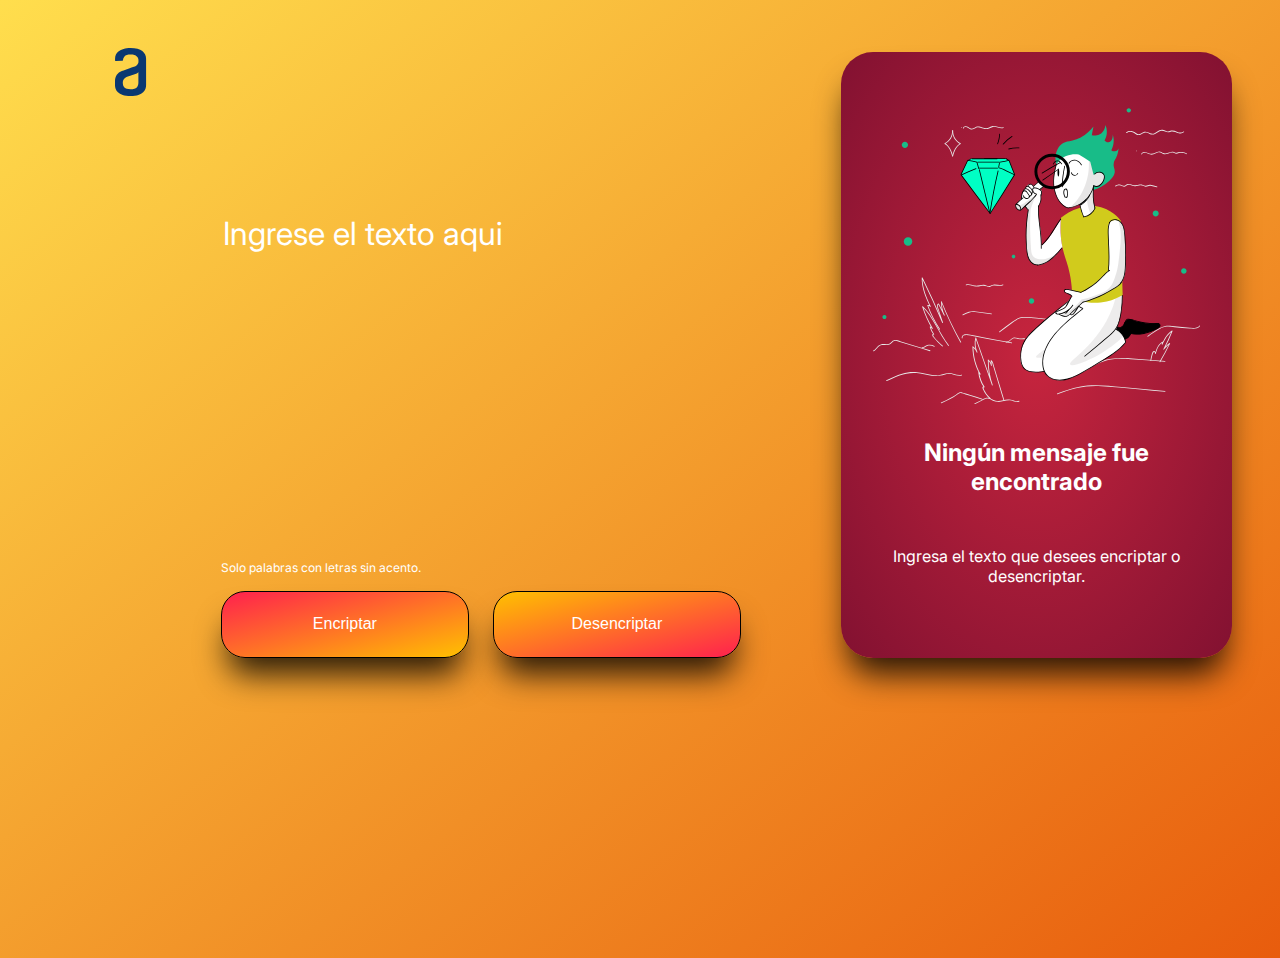
<file: index.html>
<!DOCTYPE html>
<html lang="es-mx">
<head>
    <meta charset="UTF-8"> 
    <meta http-equiv="X-UA-Compatible" content="IE=edge">
    <meta name="viewport" content="width=device-width, initial-scale=1.0">
    <title>Challenge</title>
    <link rel="stylesheet" href="style.css">
    <link rel="preconnect" href="https://fonts.googleapis.com">
    <link rel="preconnect" href="https://fonts.gstatic.com" crossorigin>
    <link href="https://fonts.googleapis.com/css2?family=Inter:ital,opsz,wght@0,14..32,100..900;1,14..32,100..900&display=swap" rel="stylesheet">
</head>
<body>
    <header>
        <div class="header">
            <a href="https://app.aluracursos.com/form-one/registro/latam-general">
                <img class="header__logo" src="assets/Logo.svg" alt="Logo de Alura">
            </a>
        </div>
    </header>
    <main>
        <div class="main">
            <div class="entrada">
                <textarea id="entradaTexto" class="entrada__texto" placeholder="Ingrese el texto aqui" rows="4"></textarea>
                <div class="entrada__pie">
                    <p class="entrada__guia">Solo palabras con letras sin acento.</p>
                    <div class="entrada__botones">
                        <button id="btnEncriptar" class="btn__encriptar">Encriptar</button>
                        <button id="btnDesencriptar" class="btn__desencriptar">Desencriptar</button>
                    </div>
                </div>
            </div>
            <div id="salida" class="salida">
                <img id="muneco" class="muneco" src="assets/Muneco.svg" alt="Muñeco del mensaje de salido">
                <textarea id="salidaMensaje" class="salida__mensaje" 
                placeholder="Ningún mensaje fue encontrado" readonly></textarea>
                <p id="salidaGuia" class="salida__guia">Ingresa el texto que desees encriptar o desencriptar.</p>
                <button id="btnCopiar" class="btn__copiar ocultar">Copiar</button>
            </div>
        </div>
    </main>
<script src="script.js"></script>
</body>
</html>
</file>
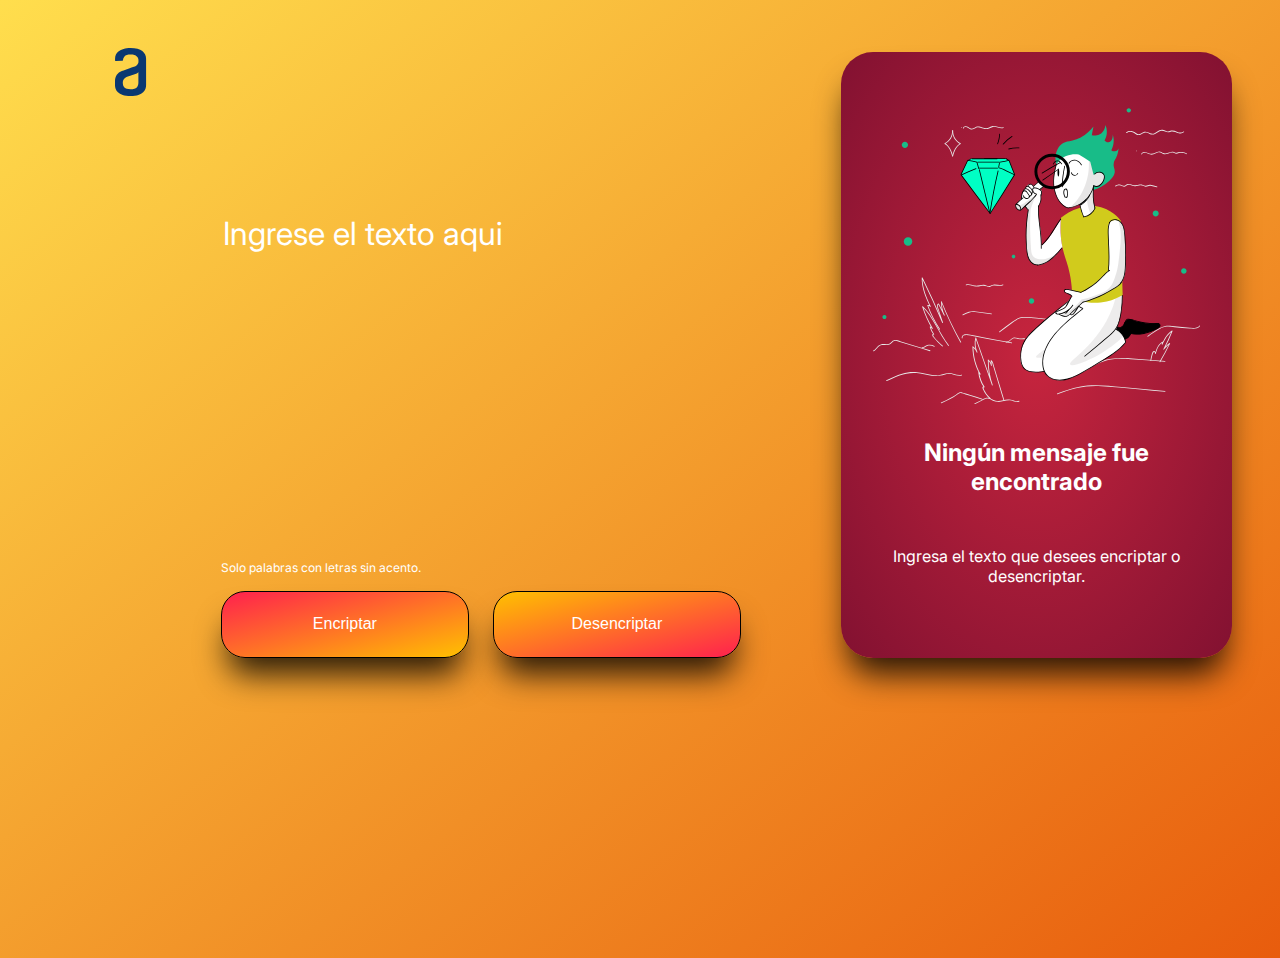
<file: index_2.html>
<!DOCTYPE html>
<html lang="es-mx">
<head>
    <meta charset="UTF-8"> 
    <meta http-equiv="X-UA-Compatible" content="IE=edge">
    <meta name="viewport" content="width=device-width, initial-scale=1.0">
    <title>Challenge_2</title>
    <link rel="stylesheet" href="style_2.css">
    <link rel="preconnect" href="https://fonts.googleapis.com">
    <link rel="preconnect" href="https://fonts.gstatic.com" crossorigin>
    <link href="https://fonts.googleapis.com/css2?family=Inter:ital,opsz,wght@0,14..32,100..900;1,14..32,100..900&display=swap" rel="stylesheet">
</head>
<body>
    <header>
        <div class="header">
            <a href="https://app.aluracursos.com/form-one/registro/latam-general">
                <img class="header__logo" src="assets/Logo.svg" alt="Logo de Alura">
            </a>
        </div>
    </header>
    <main>
        <div class="main">
            <div class="entrada">
                <textarea id="entradaTexto" class="entrada__texto" placeholder="Ingrese el texto aqui" rows="4"></textarea>
                <div class="entrada__pie">
                    <p class="entrada__guia">Solo palabras con letras sin acento.</p>
                    <div class="entrada__botones">
                        <button id="btnEncriptar" class="btn__encriptar">Encriptar</button>
                        <button id="btnDesencriptar" class="btn__desencriptar">Desencriptar</button>
                    </div>
                </div>
            </div>
            <div id="salida" class="salida">
                <img id="muneco" class="muneco" src="assets/Muneco.svg" alt="Muñeco del mensaje de salido">
                <textarea id="salidaMensaje" class="salida__mensaje" 
                placeholder="Ningún mensaje fue encontrado" readonly></textarea>
                <p id="salidaGuia" class="salida__guia">Ingresa el texto que desees encriptar o desencriptar.</p>
                <button id="btnCopiar" class="btn__copiar ocultar">Copiar</button>
            </div>
        </div>
    </main>
<script src="script_2.js"></script>
</body>
</html>
</file>
<file: style.css>
:root{
    --blanco: white;
}

body{
    background: linear-gradient(to bottom right, #FFDE4D, #E85C0D);
    font-family: "Inter", sans-serif;
    margin-bottom: 50px;
    min-height: 100vh;
    box-sizing: border-box;
    height: 10%;
}

textarea{
    font-family: "Inter", sans-serif;
}

.header{
    width: 90%;
    margin: auto;
}

.header__logo{
    margin-top: 40px;
}

.main{
    width: 80%;
    margin: auto 40px auto auto;
    display: grid;
    grid-template-columns: 2fr 1fr;
    height: 500px;
    align-items: end;
}

.entrada{
    height: 80%;
    display: flex;
    justify-content: space-between;
    flex-direction: column;
}
.entrada__texto{
    width: 80%;
    font-size: 32px;
    color: var(--blanco);
    background: none;
    border: none;
    outline: none;
    resize: none;
}

.entrada__texto::placeholder{
    color: var(--blanco);
}

.entrada__guia{
    color: var(--blanco);
    font-size: 12px
}

.entrada__botones{
    display: flex;
    gap: 24px;
    margin-top: 16px;
    flex-wrap: nowrap;
}

.btn__encriptar:active,
.btn__desencriptar:active,
.btn__copiar:active {
    transform: scale(0.95); 
    box-shadow: 0 5px 15px rgba(0, 0, 0, 0.2); 
    transition: transform 0.1s ease; 
}

.btn__encriptar,
.btn__desencriptar,
.btn__copiar{
    border: 1px solid black;
    max-width: 328px;
    min-width: 160px;
    width: 40%;
    height: 67px;
    border-radius: 24px;
    font-size: 16px;
    cursor: pointer;
    box-shadow: 0px 24px 32px -8px rgba(0, 0, 0, 0.836);
    transition: transform 0.1s ease; 
}

.btn__encriptar{
    background: linear-gradient(to bottom right, #FF204E,#FFC100);
    color: var(--blanco);
}

.btn__desencriptar{
    background: linear-gradient(to bottom right, #FFC100, #FF204E);
    color: var(--blanco);
}

.salida{
    background: radial-gradient(#C7253E, #821131);
    height: calc(100% + 48px);
    border-radius: 32px;
    padding: 32px;
    box-sizing: border-box;
    display: flex;
    flex-direction: column;
    justify-content: center; 
    gap: 32px;
    align-items: center;
    box-shadow: 0px 24px 32px -8px rgba(0, 0, 0, 0.836);
}

.salida.ajuste{
    justify-content: space-between;
}

.muneco{
    width: 100%;
}

.oculto{
    display: none;     
}

.salida__mensaje{
    resize: none;
    border: none;
    outline: none;
    background-color: transparent;
    text-align: center;
    font-weight: bold;
    font-size: 24px;
    color: var(--blanco);
}

.salida__mensaje::placeholder{
    color: var(--blanco);
}

.salida__mensaje.ajuste{
    text-align: left;
    font-weight: 400;
    height: 70%;
}

.salida__guia{
    font-size: 16px;
    color: var(--blanco);
    text-align: center;
}

.btn__copiar{
    width: 100%;
    display: none;
    background: radial-gradient(#FFC55A,#FC4100);
    color: var(--blanco);
}

@media screen and (max-width: 800px){
    .main{
        grid-template-columns: 1fr;
        grid-row: 75% auto;
        width: auto;
        margin: auto 16px; /*Así ocupa todo el espacio*/
    }   /* Primero alto y luego ancho*/

    .entrada__botones{
        justify-content: center;
    }

    .btn__encriptar,.btn__desencriptar,.btn__copiar{
        width: 100%;
        height: 67px;
    }

    .salida{
        height: 70%;
        margin-top: auto;
        box-sizing: border-box;
    }

    .muneco{
        display: none;
    }
    
    .btn__copiar{
        height: 67px;
    }
}

@media screen and (max-width:500px){
    .main{
        margin: auto 16px;
    }
    
    .entrada__botones{
        flex-wrap: wrap;
    }
    .btn__encriptar,.btn__desencriptar,.btn__copiar{
        width: 100%;
        height: 67px;
    }

    .salida{
        height: 65%;
        margin-top: auto;
        box-sizing: border-box;
    }

    .salida__guia{
        width: 300px;
        border: 1px solid transparent;
        padding: 10px;
        word-wrap: break-word;
    }

}
</file>
<file: style_2.css>
:root{
    --blanco: white;
}

body{
    background: linear-gradient(to bottom right, #FFDE4D, #E85C0D);
    font-family: "Inter", sans-serif;
    margin-bottom: 50px;
    min-height: 100vh;
    box-sizing: border-box;
    height: 10%;
}

textarea{
    font-family: "Inter", sans-serif;
}

.header{
    width: 90%;
    margin: auto;
}

.header__logo{
    margin-top: 40px;
}

.main{
    width: 80%;
    margin: auto 40px auto auto;
    display: grid;
    grid-template-columns: 2fr 1fr;
    height: 500px;
    align-items: end;
}

.entrada{
    height: 80%;
    display: flex;
    justify-content: space-between;
    flex-direction: column;
}
.entrada__texto{
    width: 80%;
    font-size: 32px;
    color: var(--blanco);
    background: none;
    border: none;
    outline: none;
    resize: none;
}

.entrada__texto::placeholder{
    color: var(--blanco);
}

.entrada__guia{
    color: var(--blanco);
    font-size: 12px
}

.entrada__botones{
    display: flex;
    gap: 24px;
    margin-top: 16px;
    flex-wrap: nowrap;
}

.btn__encriptar:active,
.btn__desencriptar:active,
.btn__copiar:active {
    transform: scale(0.95); 
    box-shadow: 0 5px 15px rgba(0, 0, 0, 0.2); 
    transition: transform 0.1s ease; 
}

.btn__encriptar,
.btn__desencriptar,
.btn__copiar{
    border: 1px solid black;
    max-width: 328px;
    min-width: 160px;
    width: 40%;
    height: 67px;
    border-radius: 24px;
    font-size: 16px;
    cursor: pointer;
    box-shadow: 0px 24px 32px -8px rgba(0, 0, 0, 0.836);
    transition: transform 0.1s ease; 
}

.btn__encriptar{
    background: linear-gradient(to bottom right, #FF204E,#FFC100);
    color: var(--blanco);
}

.btn__desencriptar{
    background: linear-gradient(to bottom right, #FFC100, #FF204E);
    color: var(--blanco);
}

.salida{
    background: radial-gradient(#C7253E, #821131);
    height: calc(100% + 48px);
    border-radius: 32px;
    padding: 32px;
    box-sizing: border-box;
    display: flex;
    flex-direction: column;
    justify-content: center; 
    gap: 32px;
    align-items: center;
    box-shadow: 0px 24px 32px -8px rgba(0, 0, 0, 0.836);
}

.salida.ajuste{
    justify-content: space-between;
}

.muneco{
    width: 100%;
}

.oculto{
    display: none;     
}

.salida__mensaje{
    resize: none;
    border: none;
    outline: none;
    background-color: transparent;
    text-align: center;
    font-weight: bold;
    font-size: 24px;
    color: var(--blanco);
}

.salida__mensaje::placeholder{
    color: var(--blanco);
}

.salida__mensaje.ajuste{
    text-align: left;
    font-weight: 400;
    height: 70%;
}

.salida__guia{
    font-size: 16px;
    color: var(--blanco);
    text-align: center;
}

.btn__copiar{
    width: 100%;
    display: none;
    background: radial-gradient(#FFC55A,#FC4100);
    color: var(--blanco);
}

@media screen and (max-width: 800px){
    .main{
        grid-template-columns: 1fr;
        grid-row: 75% auto;
        width: auto;
        margin: auto 16px; /*Así ocupa todo el espacio*/
    }   /* Primero alto y luego ancho*/

    .entrada__botones{
        justify-content: center;
    }

    .btn__encriptar,.btn__desencriptar,.btn__copiar{
        width: 100%;
        height: 67px;
    }

    .salida{
        height: 70%;
        margin-top: auto;
        box-sizing: border-box;
    }

    .muneco{
        display: none;
    }
    
    .btn__copiar{
        height: 67px;
    }
}

@media screen and (max-width:500px){
    .main{
        margin: auto 16px;
    }
    
    .entrada__botones{
        flex-wrap: wrap;
    }
    .btn__encriptar,.btn__desencriptar,.btn__copiar{
        width: 100%;
        height: 67px;
    }

    .salida{
        height: 65%;
        margin-top: auto;
        box-sizing: border-box;
    }

    .salida__guia{
        width: 300px;
        border: 1px solid transparent;
        padding: 10px;
        word-wrap: break-word;
    }

}
</file>
